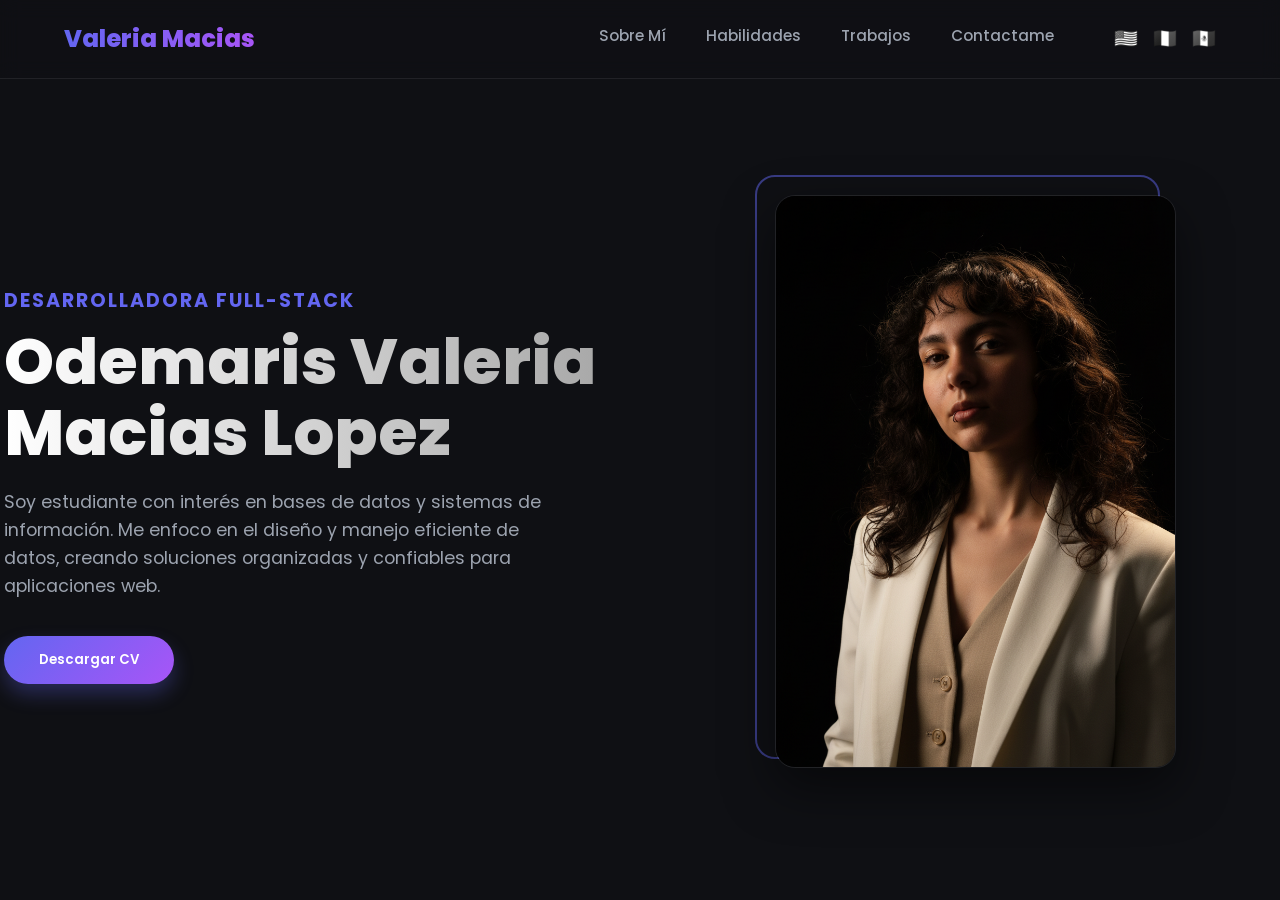
<file: Portafolio/index.html>
<!DOCTYPE html>
<html lang="es">
<head>
    <meta charset="utf-8">
    <meta name="viewport" content="width=device-width, initial-scale=1">
    <title>Valeria Macias | Full-Stack</title>
    <link rel="stylesheet" href="css/css.css">
    <link rel="stylesheet" href="https://cdnjs.cloudflare.com/ajax/libs/font-awesome/6.5.0/css/all.min.css">
</head>
<body>

    <header>
        <div class="logo-container">
            <div class="logo-text">Valeria Macias</div>
        </div>
        
        <div class="menur" id="menu-toggle"><i class="fa-solid fa-bars"></i></div>

        <nav class="nav-principal" id="nav-menu">
            <a href="acerca_de_mi.html">Sobre Mí</a>
            <a href="habilidades.html">Habilidades</a>
            <a href="trabajo.html">Trabajos</a>
            <a href="contactame.html">Contactame</a>
            <div class="idiomas">
                <a href="#">🇺🇸</a><a href="#">🇫🇷</a><a href="#">🇲🇽</a>
            </div>
        </nav>
    </header>

    <main>
        <section class="hero-section">
            <div class="hero-text">
                <h2>Desarrolladora Full-Stack</h2>
                <h1>Odemaris Valeria<br>Macias Lopez</h1>
                <p>Soy estudiante con interés en bases de datos y sistemas de información.
Me enfoco en el diseño y manejo eficiente de datos, creando soluciones organizadas y confiables para aplicaciones web.</p>
                
                <div class="botones-wrapper">
                    <button class="btn btn-primary" onclick="descargarCV()">Descargar CV</button>
                </div>
            </div>
             <div class="about-img">
                <img src="imagenes/porta2.png" alt="Valeria Macias">
            </div>
        </section>
    </main>

    <script>
        const menu = document.getElementById('nav-menu');
        const toggle = document.getElementById('menu-toggle');
        
        toggle.addEventListener('click', () => {
            menu.classList.toggle('active');
            toggle.innerHTML = menu.classList.contains('active') ? '<i class="fa-solid fa-xmark"></i>' : '<i class="fa-solid fa-bars"></i>';
        });

        function descargarCV() {
            const link = document.createElement('a');
            link.href = 'archivos/CV-Valeria.pdf';
            link.download = 'CV_Valeria_Macias.pdf';
            link.click();
        }

        
    </script>
</body>
</html>
</file>
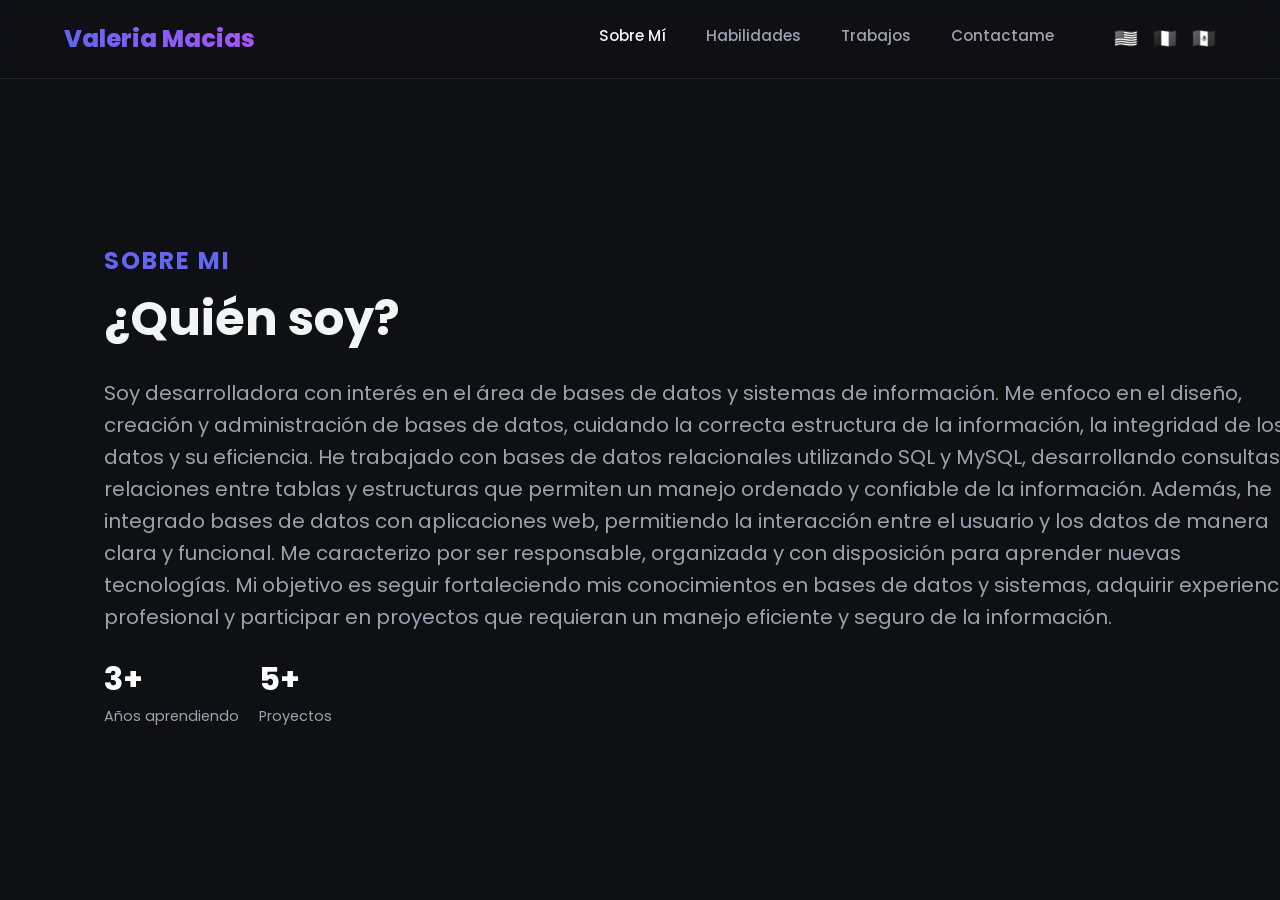
<file: Portafolio/acerca_de_mi.html>
<!DOCTYPE html>
<html lang="es">
<head>
    <meta charset="utf-8">
    <meta name="viewport" content="width=device-width, initial-scale=1">
    <title>Sobre Mí</title>
    <link rel="stylesheet" href="css/css.css">
    <link rel="stylesheet" href="https://cdnjs.cloudflare.com/ajax/libs/font-awesome/6.5.0/css/all.min.css">
</head>
<body>

    <header>
        <div class="logo-container">
           <a href="index.html"> <div class="logo-text">Valeria Macias</div></a>
        </div>
        <div class="menur" id="menu-toggle"><i class="fa-solid fa-bars"></i></div>
        <nav class="nav-principal" id="nav-menu">
            <a href="acerca_de_mi.html" class="active">Sobre Mí</a>
            <a href="habilidades.html">Habilidades</a>
            <a href="trabajo.html">Trabajos</a>
             <a href="contactame.html">Contactame</a>
            <div class="idiomas"><a href="#">🇺🇸</a><a href="#">🇫🇷</a><a href="#">🇲🇽</a></div>
        </nav>
    </header>

    <main>
        <section class="about-container">
            
            <div class="about-text">
                <h2 style="color: var(--primary); text-transform: uppercase; letter-spacing: 2px;">Sobre Mi</h2>
                <h1 class="section-title">¿Quién soy?</h1>
                <p class="titulo" style="color: var(--text-muted); margin-bottom: 20px;">
                   Soy desarrolladora con interés en el área de bases de datos y sistemas de información. Me enfoco en el diseño, creación y administración de bases de datos, cuidando la correcta estructura de la información, la integridad de los datos y su eficiencia.

He trabajado con bases de datos relacionales utilizando SQL y MySQL, desarrollando consultas, relaciones entre tablas y estructuras que permiten un manejo ordenado y confiable de la información. Además, he integrado bases de datos con aplicaciones web, permitiendo la interacción entre el usuario y los datos de manera clara y funcional.

Me caracterizo por ser responsable, organizada y con disposición para aprender nuevas tecnologías. Mi objetivo es seguir fortaleciendo mis conocimientos en bases de datos y sistemas, adquirir experiencia profesional y participar en proyectos que requieran un manejo eficiente y seguro de la información.

                </p>
               
                
                <div style="display: flex; gap: 20px;">
                    <div>
                        <h3 style="font-size: 2rem; color: white;">3+</h3>
                        <p style="font-size: 0.9rem; color: var(--text-muted);">Años aprendiendo</p>
                    </div>
                    <div>
                        <h3 style="font-size: 2rem; color: white;">5+</h3>
                        <p style="font-size: 0.9rem; color: var(--text-muted);">Proyectos</p>
                    </div>
                </div>
            </div>
        </section>
    </main>

    <script>
        const menu = document.getElementById('nav-menu');
        const toggle = document.getElementById('menu-toggle');
        toggle.addEventListener('click', () => {
            menu.classList.toggle('active');
            toggle.innerHTML = menu.classList.contains('active') ? '<i class="fa-solid fa-xmark"></i>' : '<i class="fa-solid fa-bars"></i>';
        });
    </script>
</body>
</html>
</file>
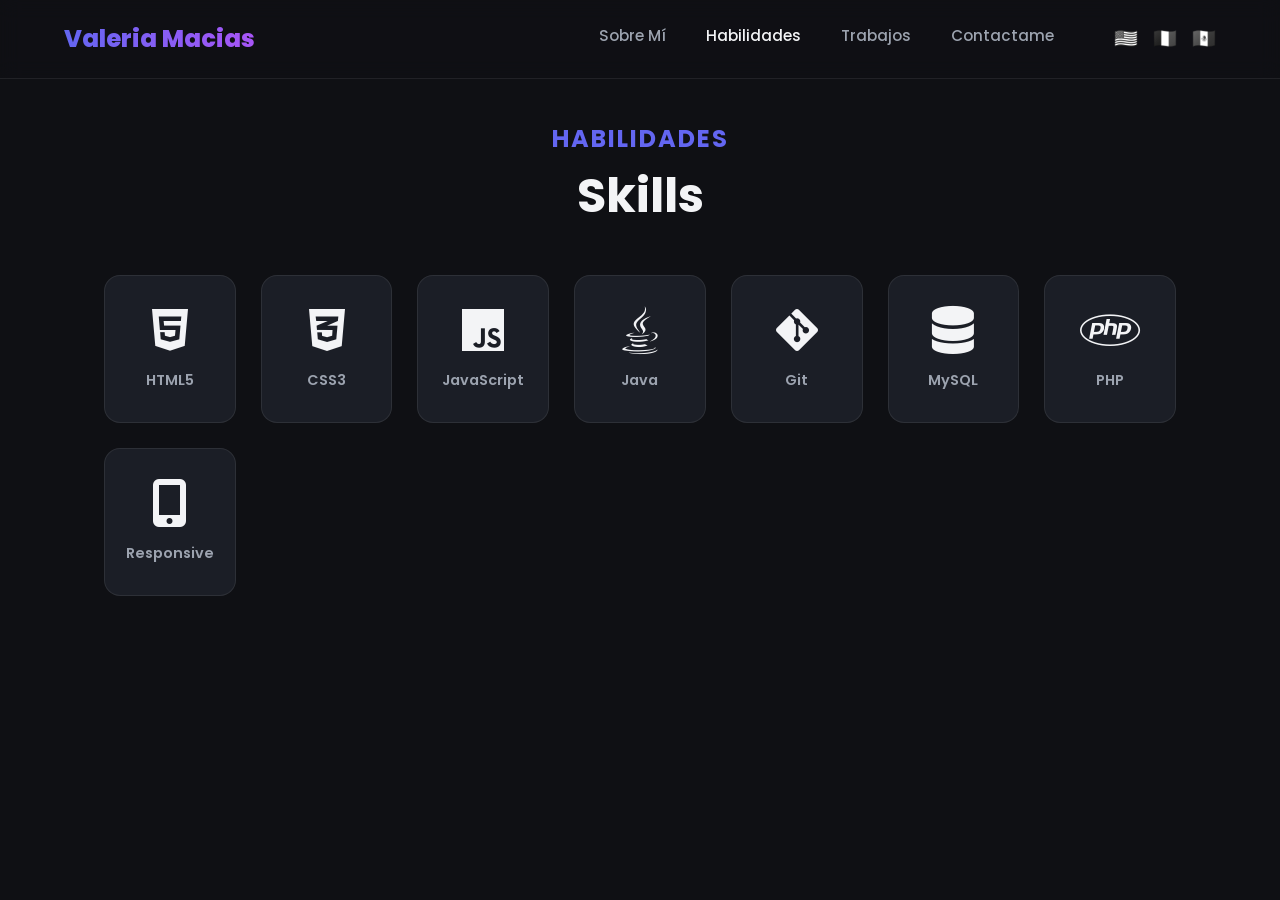
<file: Portafolio/habilidades.html>
<!DOCTYPE html>
<html lang="es">
<head>
    <meta charset="utf-8">
    <meta name="viewport" content="width=device-width, initial-scale=1">
    <title>Habilidades</title>
    <link rel="stylesheet" href="css/css.css">
    <link rel="stylesheet" href="https://cdnjs.cloudflare.com/ajax/libs/font-awesome/6.5.0/css/all.min.css">
</head>
<body>

    <header>
        <div class="logo-container">
           <a href="index.html"> <div class="logo-text">Valeria Macias</div></a>
        </div>
        <div class="menur" id="menu-toggle"><i class="fa-solid fa-bars"></i></div>
        <nav class="nav-principal" id="nav-menu">
            <a href="acerca_de_mi.html">Sobre Mí</a>
            <a href="habilidades.html" class="active">Habilidades</a>
            <a href="trabajo.html">Trabajos</a>
            <a href="contactame.html">Contactame</a>
            <div class="idiomas"><a href="#">🇺🇸</a><a href="#">🇫🇷</a><a href="#">🇲🇽</a></div>
        </nav>
    </header>

    <main style="display: block;">
        <div style="text-align: center; margin-bottom: 40px;">
            <h2 style="color: var(--primary); letter-spacing: 2px;">HABILIDADES</h2>
            <h1 class="section-title">Skills</h1>
        </div>

        <div class="skills-grid">
            <div class="skill-card">
                <i class="fa-brands fa-html5 fa-3x"></i>
                <p>HTML5</p>
            </div>
            <div class="skill-card">
                <i class="fa-brands fa-css3-alt fa-3x"></i>
                <p>CSS3</p>
            </div>
            <div class="skill-card">
                <i class="fa-brands fa-js fa-3x"></i>
                <p>JavaScript</p>
            </div>
            <div class="skill-card">
                <i class="fa-brands fa-java fa-3x"></i>
                <p>Java</p>
            </div>
            <div class="skill-card">
                <i class="fa-brands fa-git-alt fa-3x"></i>
                <p>Git</p>
            </div>
            <div class="skill-card">
                <i class="fa-solid fa-database fa-3x"></i>
                <p>MySQL</p>
            </div>
            <div class="skill-card">
                <i class="fa-brands fa-php fa-3x"></i>
                <p>PHP</p>
            </div>
            <div class="skill-card">
                <i class="fa-solid fa-mobile-screen-button fa-3x"></i>
                <p>Responsive</p>
            </div>
        </div>
    </main>

    <script>
        const menu = document.getElementById('nav-menu');
        const toggle = document.getElementById('menu-toggle');
        toggle.addEventListener('click', () => {
            menu.classList.toggle('active');
            toggle.innerHTML = menu.classList.contains('active') ? '<i class="fa-solid fa-xmark"></i>' : '<i class="fa-solid fa-bars"></i>';
        });
    </script>
</body>
</html>
</file>
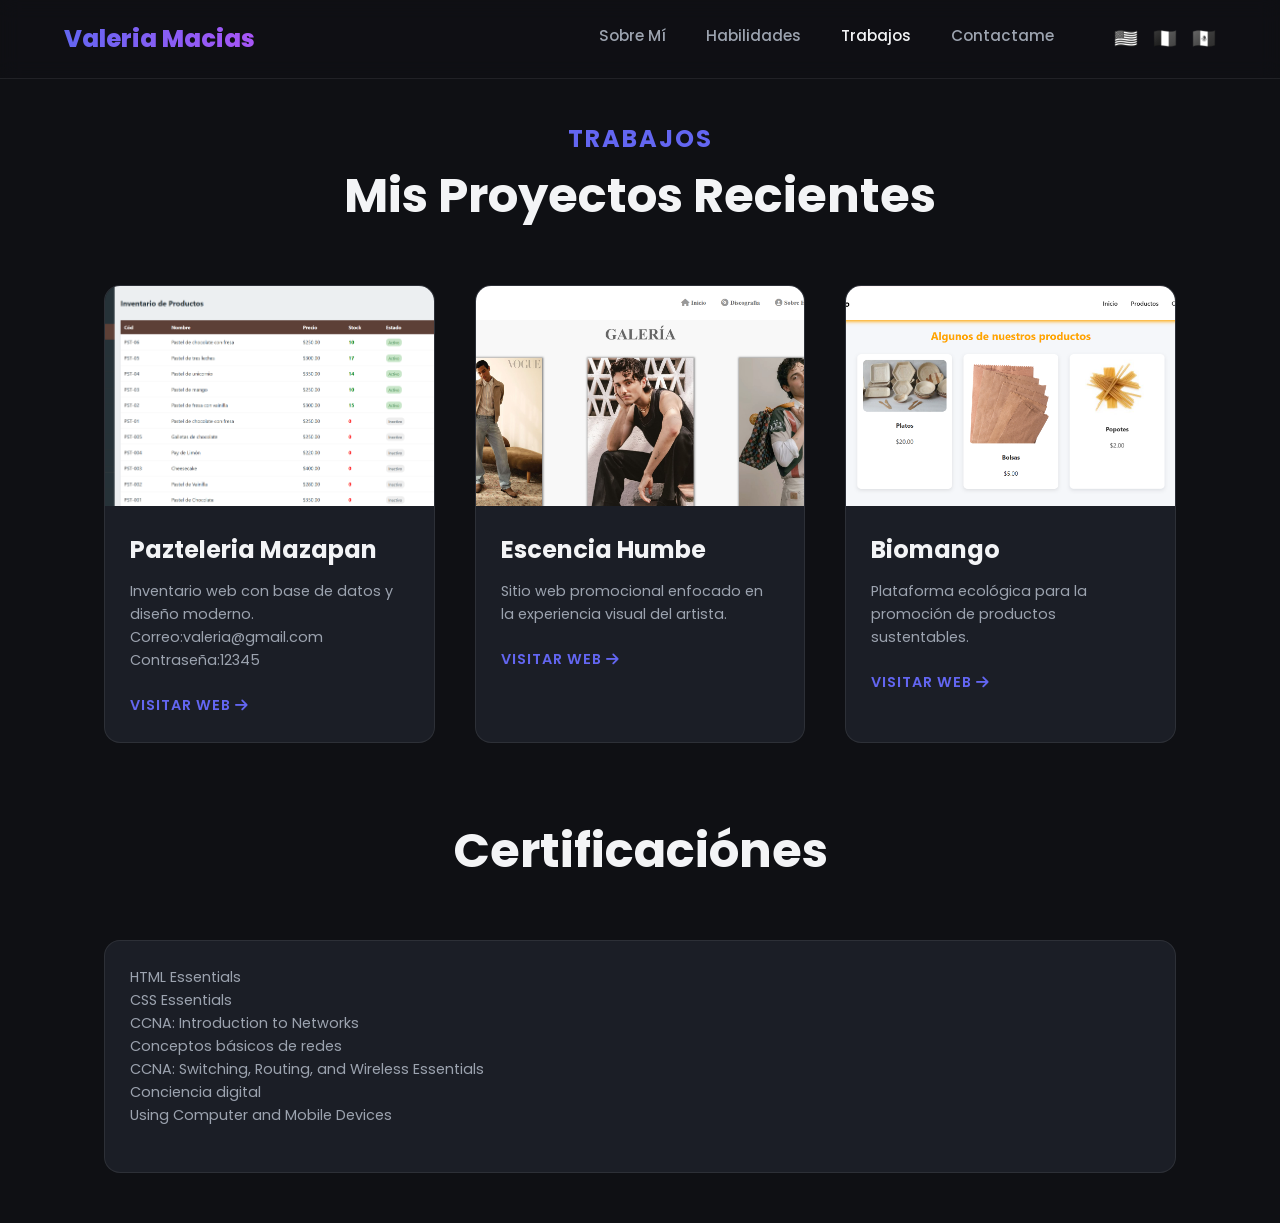
<file: Portafolio/trabajo.html>
<!DOCTYPE html>
<html lang="es">
<head>
    <meta charset="utf-8">
    <meta name="viewport" content="width=device-width, initial-scale=1">
    <title>Mis Trabajos</title>
    <link rel="stylesheet" href="css/css.css">
    <link rel="stylesheet" href="https://cdnjs.cloudflare.com/ajax/libs/font-awesome/6.5.0/css/all.min.css">
</head>
<body>

    <header>
        <div class="logo-container">
          <a href="index.html">  <div class="logo-text">Valeria Macias</div></a>
        </div>
        <div class="menur" id="menu-toggle"><i class="fa-solid fa-bars"></i></div>
        <nav class="nav-principal" id="nav-menu">
            <a href="acerca_de_mi.html">Sobre Mí</a>
            <a href="habilidades.html">Habilidades</a>
            <a href="trabajo.html" class="active">Trabajos</a>
            <a href="contactame.html">Contactame</a>
            <div class="idiomas"><a href="#">🇺🇸</a><a href="#">🇫🇷</a><a href="#">🇲🇽</a></div>
        </nav>
    </header>

    <main style="display: block;">
        <div style="text-align: center; margin-bottom: 50px;">
            <h2 style="color: var(--primary); letter-spacing: 2px;">TRABAJOS</h2>
            <h1 class="section-title">Mis Proyectos Recientes</h1>
        </div>

        <div class="projects-grid">

            <div class="project-card">
                <div class="project-img">
                    <img src="imagenes/pasteleria.png" alt="Pasteleria MZ">
                </div>
                <div class="project-info">
                    <h3>Pazteleria Mazapan</h3>
                    <p>Inventario web con base de datos y diseño moderno. Correo:valeria@gmail.com Contraseña:12345</p>
                    <a href="https://pasteleriamazapan.gt.tc/index.php" target="_blank" class="project-link">Visitar Web <i class="fa-solid fa-arrow-right"></i></a>
                </div>
            </div>

            <div class="project-card">
                <div class="project-img">
                    <img src="imagenes/paghumbe.png" alt="Escencia">
                </div>
                <div class="project-info">
                    <h3>Escencia Humbe</h3>
                    <p>Sitio web promocional enfocado en la experiencia visual del artista.</p>
                    <a href="https://escenciahumbe.netlify.app/galeria" target="_blank" class="project-link">Visitar Web <i class="fa-solid fa-arrow-right"></i></a>
                </div>
            </div>

            <div class="project-card">
                <div class="project-img">
                    <img src="imagenes/biomango.png" alt="Biomango">
                </div>
                <div class="project-info">
                    <h3>Biomango</h3>
                    <p>Plataforma ecológica para la promoción de productos sustentables.</p>
                    <a href="https://biomango.netlify.app/" target="_blank" class="project-link">Visitar Web <i class="fa-solid fa-arrow-right"></i></a>
                </div>
            </div>

        </div>




        <div style="text-align: center; margin-bottom: 50px; margin-top: 70px;">
            <h1 class="section-title">Certificaciónes</h1>
        </div>

         

            <div class="project-card">
               
                <div class="project-info">
                    <p>
                      <a href="archivos/HTML_Essentials.pdf" target="_blank" class="cert-card">HTML Essentials </a>  <br>  
                       <a href="archivos/CSS_Essentials.pdf" target="_blank" class="cert-card"> CSS Essentials </a> </a> <br>
                       <a href="archivos/_certificate_2024030412-upsin-edu-mx_d6524109-311c-49c8-b7bb-3d5c631f9f3f.pdf" target="_blank" class="cert-card"> CCNA: Introduction to Networks </a> <br>
                       <a href="archivos/_certificate_2024030412-upsin-edu-mx_9a2d848d-819b-4de3-bdf1-77d6d4db881f.pdf" target="_blank" class="cert-card"> Conceptos básicos de redes </a> <br>
                       <a href="archivos/_certificate_2024030412-upsin-edu-mx_f9e3c889-1b2c-4151-82b2-3f17e2bc3f97.pdf" target="_blank" class="cert-card"> CCNA: Switching, Routing, and Wireless Essentials</a> <br>
                       <a href="archivos/_certificate_2024030412-upsin-edu-mx_8d04f454-b021-46c7-a049-d691edbfd380.pdf" target="_blank" class="cert-card" > Conciencia digital</a> <br>
                       <a href="archivos/_certificate_2024030412-upsin-edu-mx_c14c373d-f479-456c-875f-56ac12d8cc54.pdf" target="_blank" class="cert-card"> Using Computer and Mobile Devices</a> 
                    </p>
                    
                </div>
            </div>

    </main>

    <script>
        const menu = document.getElementById('nav-menu');
        const toggle = document.getElementById('menu-toggle');
        toggle.addEventListener('click', () => {
            menu.classList.toggle('active');
            toggle.innerHTML = menu.classList.contains('active') ? '<i class="fa-solid fa-xmark"></i>' : '<i class="fa-solid fa-bars"></i>';
        });

      
    </script>
</body>
</html>
</file>
<file: Portafolio/css/css.css>
/* IMPORTAR FUENTES DE GOOGLE */
@import url('https://fonts.googleapis.com/css2?family=Poppins:wght@300;400;600;800&display=swap');

:root {
    --bg-dark: #0f1014;
    --bg-card: #1b1e26;
    --primary: #6366f1; /* Color acento (Indigo) */
    --accent: #a855f7; /* Segundo acento (Purple) */
    --text-main: #f3f4f6;
    --text-muted: #9ca3af;
    --radius: 16px;
    --glass: rgba(255, 255, 255, 0.03);
    --border: rgba(255, 255, 255, 0.08);
}

* {
    margin: 0;
    padding: 0;
    box-sizing: border-box;
    font-family: 'Poppins', sans-serif;
    scroll-behavior: smooth;
}

body {
    background-color: var(--bg-dark);
    color: var(--text-main);
    overflow-x: hidden;
    line-height: 1.6;
}

a { text-decoration: none; color: inherit; transition: 0.3s; }
ul { list-style: none; }

/* === HEADER & NAV (Navegación) === */
header {
    position: fixed;
    top: 0;
    left: 0;
    width: 100%;
    padding: 20px 5%;
    display: flex;
    justify-content: space-between;
    align-items: center;
    background: rgba(15, 16, 20, 0.8); /* Fondo semi-transparente */
    backdrop-filter: blur(10px); /* Efecto borroso detrás */
    z-index: 1000;
    border-bottom: 1px solid var(--border);
}

.logo-container {
    display: flex;
    align-items: center;
    gap: 15px;
}

.logo-text {
    font-weight: 800;
    font-size: 1.5rem;
    background: linear-gradient(to right, var(--primary), var(--accent));
    -webkit-background-clip: text;
    -webkit-text-fill-color: transparent;
}
.imgprincipal{

    height: 500px; 
    border-radius: 10px; 
    box-shadow: 2px 2px 25px 1px black ;
}

.nav-principal {
    display: flex;
    gap: 40px;
}

.nav-principal a {
    font-weight: 500;
    font-size: 0.95rem;
    position: relative;
    color: var(--text-muted);
}

.nav-principal a:hover, .nav-principal a.active {
    color: var(--text-main);
}

/* Línea debajo del link al pasar el mouse */
.nav-principal a::after {
    content: '';
    position: absolute;
    width: 0;
    height: 2px;
    bottom: -5px;
    left: 0;
    background-color: var(--primary);
    transition: width 0.3s;
}

.nav-principal a:hover::after { width: 100%; }

.idiomas { display: flex; gap: 15px; margin-left: 20px; }
.idiomas a { font-size: 1.2rem; filter: grayscale(100%); transition: 0.3s; }
.idiomas a:hover { filter: grayscale(0%); transform: scale(1.1); }

/* Menú Móvil */
.menur { display: none; cursor: pointer; color: white; font-size: 1.5rem; }

/* === CONTENEDOR PRINCIPAL === */
main {
    padding: 120px 5% 50px 5%; /* Espacio arriba para no chocar con el header */
    max-width: 1200px;
    margin: 0 auto;
    min-height: 100vh;
    display: flex;
    align-items: center;
}

/* === SECCIÓN HERO (Index) === */
.hero-section {
    display: grid;
    grid-template-columns: 1.2fr 0.8fr;
    align-items: center;
    gap: 70px;
    width: 100%;
}

.hero-text{
    margin-left:-100px;
}

.hero-text h2 {
    color: var(--primary);
    font-size: 1.2rem;
    letter-spacing: 2px;
    margin-bottom: 10px;
    text-transform: uppercase;
}

.hero-text h1 {
    font-size: 4rem;
    line-height: 1.1;
    font-weight: 800;
    margin-bottom: 20px;
    background: linear-gradient(to right, #fff, #999);
    -webkit-background-clip: text;
    -webkit-text-fill-color: transparent;
}

.hero-text p {
    color: var(--text-muted);
    font-size: 1.1rem;
    max-width: 550px;
    margin-bottom: 35px;
}

.botones-wrapper { display: flex; gap: 20px; }

.btn {
    padding: 14px 35px;
    border-radius: 50px;
    font-weight: 600;
    cursor: pointer;
    border: none;
    transition: all 0.3s ease;
}

.btn-primary {
    background: linear-gradient(135deg, var(--primary), var(--accent));
    color: white;
    box-shadow: 0 10px 20px rgba(99, 102, 241, 0.3);
}

.btn-primary:hover { transform: translateY(-3px); box-shadow: 0 15px 25px rgba(99, 102, 241, 0.5); }

.btn-outline {
    background: transparent;
    border: 2px solid var(--border);
    color: white;
}

.btn-outline:hover { border-color: var(--text-main); background: rgba(255,255,255,0.05); }

/* === SECCIÓN SOBRE MÍ === */
.about-container {
    display: grid;
    grid-template-columns: 1fr 1fr;
    gap: 60px;
    align-items: center;
}

.about-text{
    width: 100%;
}

.titulo{
    width: 1200px;
    font-size: 20px;

}

.about-img {
    position: relative;
}

.about-img img {
    width: 100%;
    border-radius: 20px;
    box-shadow: 0 20px 50px rgba(0,0,0,0.5);
    z-index: 2;
    position: relative;
    border: 1px solid var(--border);
}

/* Cuadro decorativo detrás de la foto */
.about-img::before {
    content: '';
    position: absolute;
    top: -20px;
    left: -20px;
    width: 100%;
    height: 100%;
    border: 2px solid var(--primary);
    border-radius: 20px;
    z-index: 1;
    opacity: 0.5;
}

.section-title {
    font-size: 3rem;
    margin-bottom: 20px;
    font-weight: 400px;
}

/* === SECCIÓN HABILIDADES (Grid Moderna) === */
.skills-grid {
    display: grid;
    grid-template-columns: repeat(auto-fit, minmax(130px, 1fr));
    gap: 25px;
    width: 100%;
    margin-top: 40px;
}

.skill-card {
    background: var(--bg-card);
    padding: 30px 20px;
    border-radius: var(--radius);
    text-align: center;
    border: 1px solid var(--border);
    transition: 0.3s;
}

.skill-card:hover {
    transform: translateY(-10px);
    border-color: var(--primary);
    box-shadow: 0 10px 30px rgba(0,0,0,0.2);
}

.skill-card i { margin-bottom: 15px; color: var(--text-main); transition: 0.3s; }
.skill-card:hover i { color: var(--primary); transform: scale(1.2); }
.skill-card p { font-weight: 600; font-size: 0.9rem; color: var(--text-muted); }

/* === SECCIÓN TRABAJOS (Grid Limpio) === */
.projects-grid {
    display: grid;
    grid-template-columns: repeat(auto-fit, minmax(300px, 1fr));
    gap: 40px;
    width: 100%;
}

.project-card {
    background: var(--bg-card);
    border-radius: var(--radius);
    overflow: hidden;
    border: 1px solid var(--border);
    transition: 0.4s;
    position: relative;
    group; /* Para efectos */
}

.project-card:hover {
    transform: translateY(-10px);
    box-shadow: 0 20px 40px rgba(0,0,0,0.4);
}

.project-img {
    width: 100%;
    height: 220px;
    overflow: hidden;
}

.project-img img {
    width: 100%;
    height: 100%;
    object-fit: cover;
    transition: 0.5s;
}

.project-card:hover .project-img img { transform: scale(1.1); }

.project-info { padding: 25px; }

.project-info h3 { font-size: 1.5rem; margin-bottom: 10px; }
.project-info p { color: var(--text-muted); font-size: 0.9rem; margin-bottom: 20px; }
.project-link {
    color: var(--primary);
    font-weight: 600;
    font-size: 0.9rem;
    text-transform: uppercase;
    letter-spacing: 1px;
}



/*seccion de contactame*/

.contact-modern {
  padding: 5px 10%;
  color: #fff;
}

.contact-container {
  display: grid;
  grid-template-columns: 1fr 1fr;
  gap: 40px;
  align-items: center;
}

.contact-info h2 {
  font-size: 3rem;
  background: linear-gradient(90deg, #7b5cff, #b49cff);
  -webkit-background-clip: text;
  -webkit-text-fill-color: transparent;
  margin-left: 250px;
}

.contact-info p {
  color: #b5b5c3;
  max-width: 800px;
  margin-top: 15px;
  margin-bottom: 20px;
  line-height: 1.6;
}

/* Tarjeta */
.contact-card {
  backdrop-filter: blur(20px);
  background: rgba(17, 19, 34, 0.75);
  border-radius: 20px;
  padding: 40px;
  box-shadow: 0 0 15px rgba(123, 92, 255, 0.25);
  border: 1px solid rgba(123, 92, 255, 0.2);
  width: 850px;
  height: 450px;
}

/* Inputs flotantes */
.input-group {
  position: relative;
  margin-bottom: 30px;
}

.input-group input,
.input-group textarea {
  width: 100%;
  padding: 14px;
  background: transparent;
  border: 1px solid #2a2d45;
  border-radius: 12px;
  color: #fff;
  outline: none;
  font-size: 1rem;
}

.input-group label {
  position: absolute;
  top: 50%;
  left: 14px;
  color: #9fa0c7;
  font-size: 0.9rem;
  transform: translateY(-50%);
  pointer-events: none;
  transition: 0.3s;
  background: #111322;
  padding: 0 6px;
}

/* Animación label */
.input-group input:focus + label,
.input-group input:valid + label,
.input-group textarea:focus + label,
.input-group textarea:valid + label {
  top: -8px;
  font-size: 0.75rem;
  color: #7b5cff;
}

/* Botón glow */
.btn-glow {
  width: 100%;
  padding: 15px;
  border: none;
  border-radius: 999px;
  background: linear-gradient(135deg, #7b5cff, #a98bff);
  color: white;
  font-size: 1rem;
  cursor: pointer;
  transition: all 0.3s ease;
  box-shadow: 0 0 15px rgba(123, 92, 255, 0.5);
}

.btn-glow:hover {
  transform: translateY(-3px);
  box-shadow: 0 0 20px rgba(123, 92, 255, 0.8);
}

.form-msg {
  display: block;
  margin-top: 15px;
  font-size: 0.9rem;
}

/* Responsive */
@media (max-width: 900px) {
  .contact-container {
    grid-template-columns: 1fr;
  }

  .contact-info h2 {
    font-size: 2.4rem;
  }
}










/* === RESPONSIVE (CELULAR) === */
@media (max-width: 768px) {
    .menur { display: block; }

    .nav-principal {
        position: fixed;
        top: 75px;
        right: -100%;
        width: 100%;
        height: calc(100vh - 75px);
        background: var(--bg-dark);
        flex-direction: column;
        justify-content: center;
        align-items: center;
        transition: 0.4s;
        border-top: 1px solid var(--border);
    }

    .nav-principal.active { right: 0; }

    .hero-section { grid-template-columns: 1fr; text-align: center; gap: 30px; }
    .hero-text h1 { font-size: 2.8rem; }
    .hero-text p { margin: 0 auto 30px; }
    .botones-wrapper { justify-content: center; }
    
    .about-container { grid-template-columns: 1fr; }
    .about-img { width: 80%; margin: 0 auto; }
}
</file>
